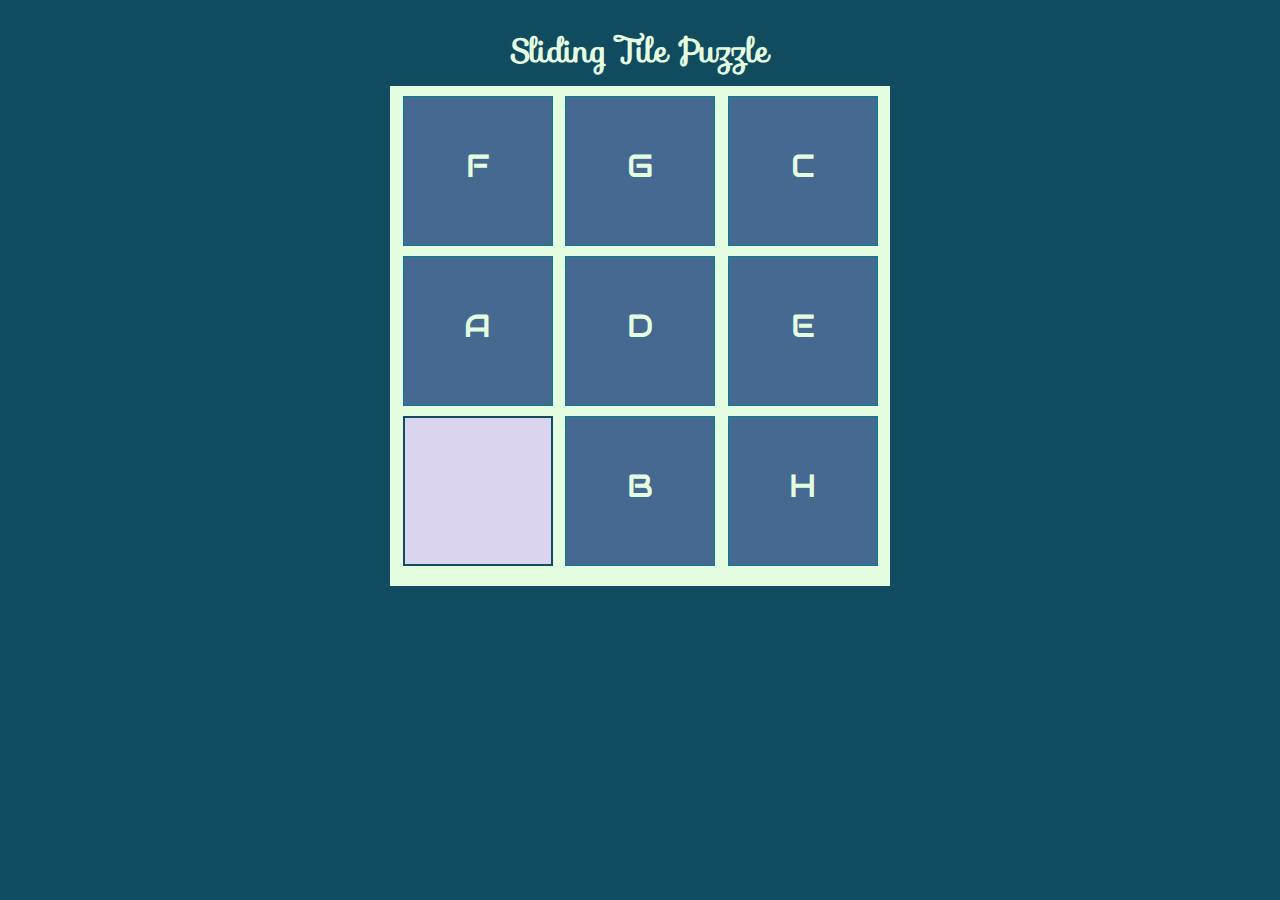
<file: Sliding Tile Puzzle/index.html>
<!DOCTYPE html>
<html lang="en">

<head>
    <meta charset="UTF-8">
    <meta name="viewport" content="width=device-width, initial-scale=1.0">
    <meta http-equiv="X-UA-Compatible" content="ie=edge">
    <link rel="stylesheet" href="CSS/style.css">
    <link href='https://fonts.googleapis.com/css?family=Sofia' rel='stylesheet'>
    <link href='https://fonts.googleapis.com/css?family=Audiowide' rel='stylesheet'>
    <title>Sliding Tile Puzzle</title>
</head>

<body onload="setUp()">
    <h1>Sliding Tile Puzzle</h1>
    <div id="modal" class="hide">
        <div id="header"><button id="closeBtn" onclick="hideModal()">x</button></div>
        <h1 id="message">You won!</h1>
    </div>
    <div id="container">
        <ul>
            <li></li>
            <li></li>
            <li></li>
            <li></li>
            <li></li>
            <li></li>
            <li></li>
            <li></li>
            <li></li>
        </ul>
    </div>

</body>
<script src="JS/script.js"></script>

</html>
</file>
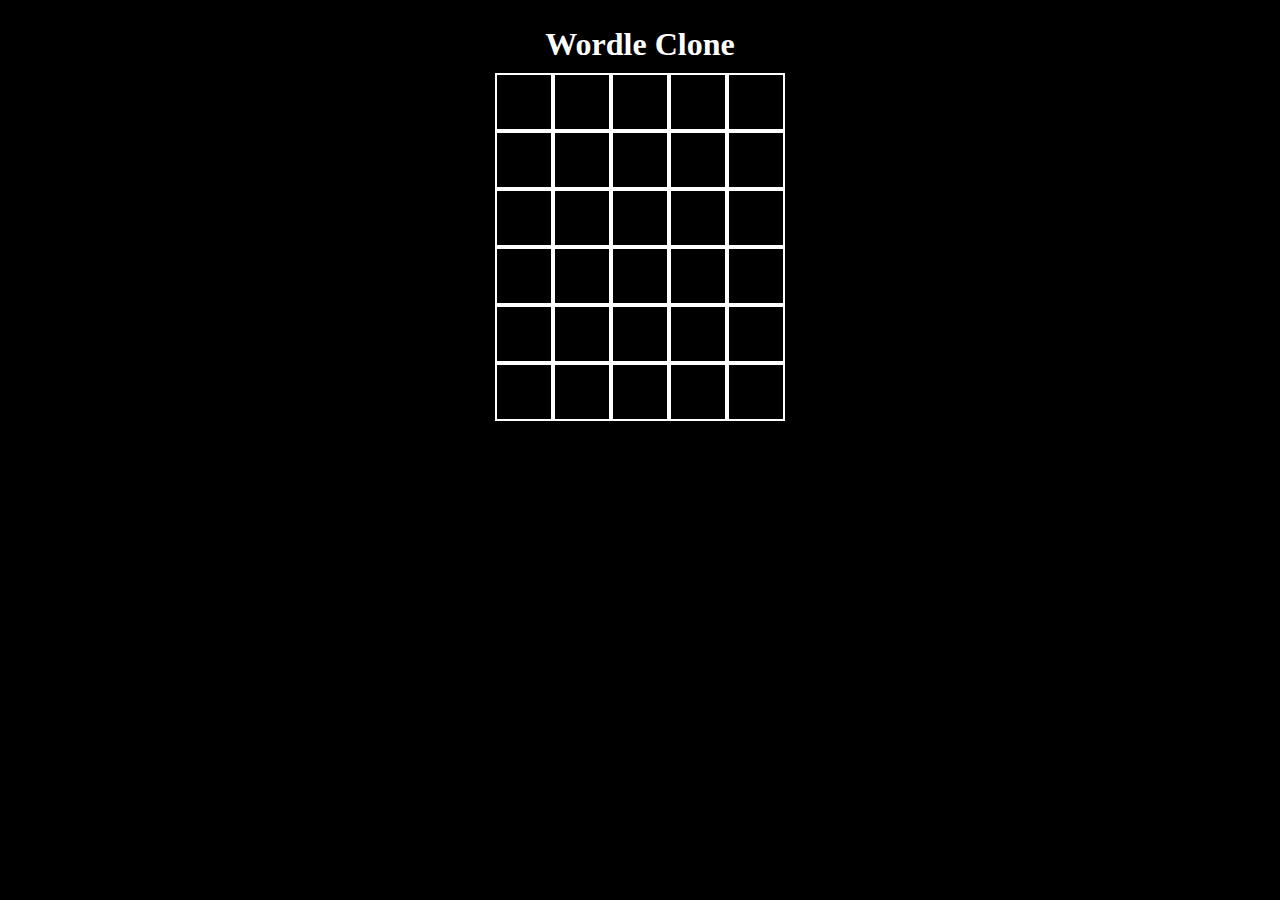
<file: Wordle Clone/index.html>
<!DOCTYPE html>
<html lang="en">
<head>
    <meta charset="UTF-8">
    <meta http-equiv="X-UA-Compatible" content="IE=edge">
    <meta name="viewport" content="width=device-width, initial-scale=1.0">
    <link rel="stylesheet" href="CSS/style.css">
    <title>Wordle Clone</title>
</head>
    <body>
    <h1>Wordle Clone</h1>
    <div id="container">
        <ul id="lettersList">        
        </ul>
    </div>
    <h2 id="answerOutput"></h2>
    <button id="restartButton" disabled="true" onclick="restart()">PLAY AGAIN</button>
    
</body>
<script src="JS/script.js"></script>
</html>
</file>
<file: Sliding Tile Puzzle/CSS/style.css>
* {
    padding: 0;
    margin: 0;
    box-sizing: border-box;
}

body {
    display: flex;
    background-color: #114B5F;
    text-align: center;
    flex-direction: column;
    padding-top: 2%;

}

#container {
    width: 500px;
    height: 500px;
    background: #E4FDE1;
    margin: 10px auto;
}

ul {
    display: flex;
    flex-wrap: wrap;
    list-style-type: none;
    justify-content: space-evenly;
    font-family: 'Audiowide';
    color: #E4FDE1;
}
ul li {
    background: #456990;
    width: 30%;
    height: 150px;
    border: 1px solid #028090;
    margin-top: 10px;
    text-align: center;
    font-size: 2rem;
    padding-top: 3rem;
}

.empty {
    background: #DAD4EF;
    border: 2px solid #114B5F;
}

h1 {
    color: #E4FDE1;
    font-family: 'Sofia';
    text-align: center;
    
}

/* Modal styles */
#modal {
    width: 40%;
    height: 300px;
    background: #DE5360;
    position: absolute;
    top: 30%;
    left: 50%;
    transform: translateX(-50%);
    font-family: 'Sofia';
}

#modal #message {
    color: #FDE1E3;
    margin: 0;
    font-size: 4rem;
}

.hide {
    display: none;
}
#modal #header {
    text-align: right;
    padding: 5px 10px;
}
#modal #header button {
    padding: 10px;
    border: 0px;
    background: #456990;
    color: #E4FDE1;
    cursor: pointer;
}
</file>
<file: Wordle Clone/CSS/style.css>
* {
    padding: 0;
    margin: 0;
    box-sizing: border-box;

}

body {
    display: flex;
    background-color: #000000;
    text-align: center;
    flex-direction: column;
    padding-top: 2%;
    color: #ffffff;

}

#container {
    width: 400px;
    height: 50%;
    
    margin: 10px auto;
}

ul {
    display: flex;
    flex-wrap: wrap;
    list-style-type: none;
    justify-content: space-evenly;
    font-family: 'Audiowide';
    color: #ffffff;
}
ul li {
    background: #000000;
    border: 2px solid #ffffff;
    padding: 12px;
    height: 50%;
    text-align: center;
    font-size: x-large;
    font-weight: bold;
    
}
#inputBox{
    padding: 10px;
    margin: 0px 25% 0px 25%;
}

#answerOutput{
    display: none;
}


#restartButton{
    width: 200px;
    height: 50px;
    font-size: x-large;
    font-weight: bold;
    align-self: center;
    display: none;
    margin-top: 25px;
    

}
</file>
